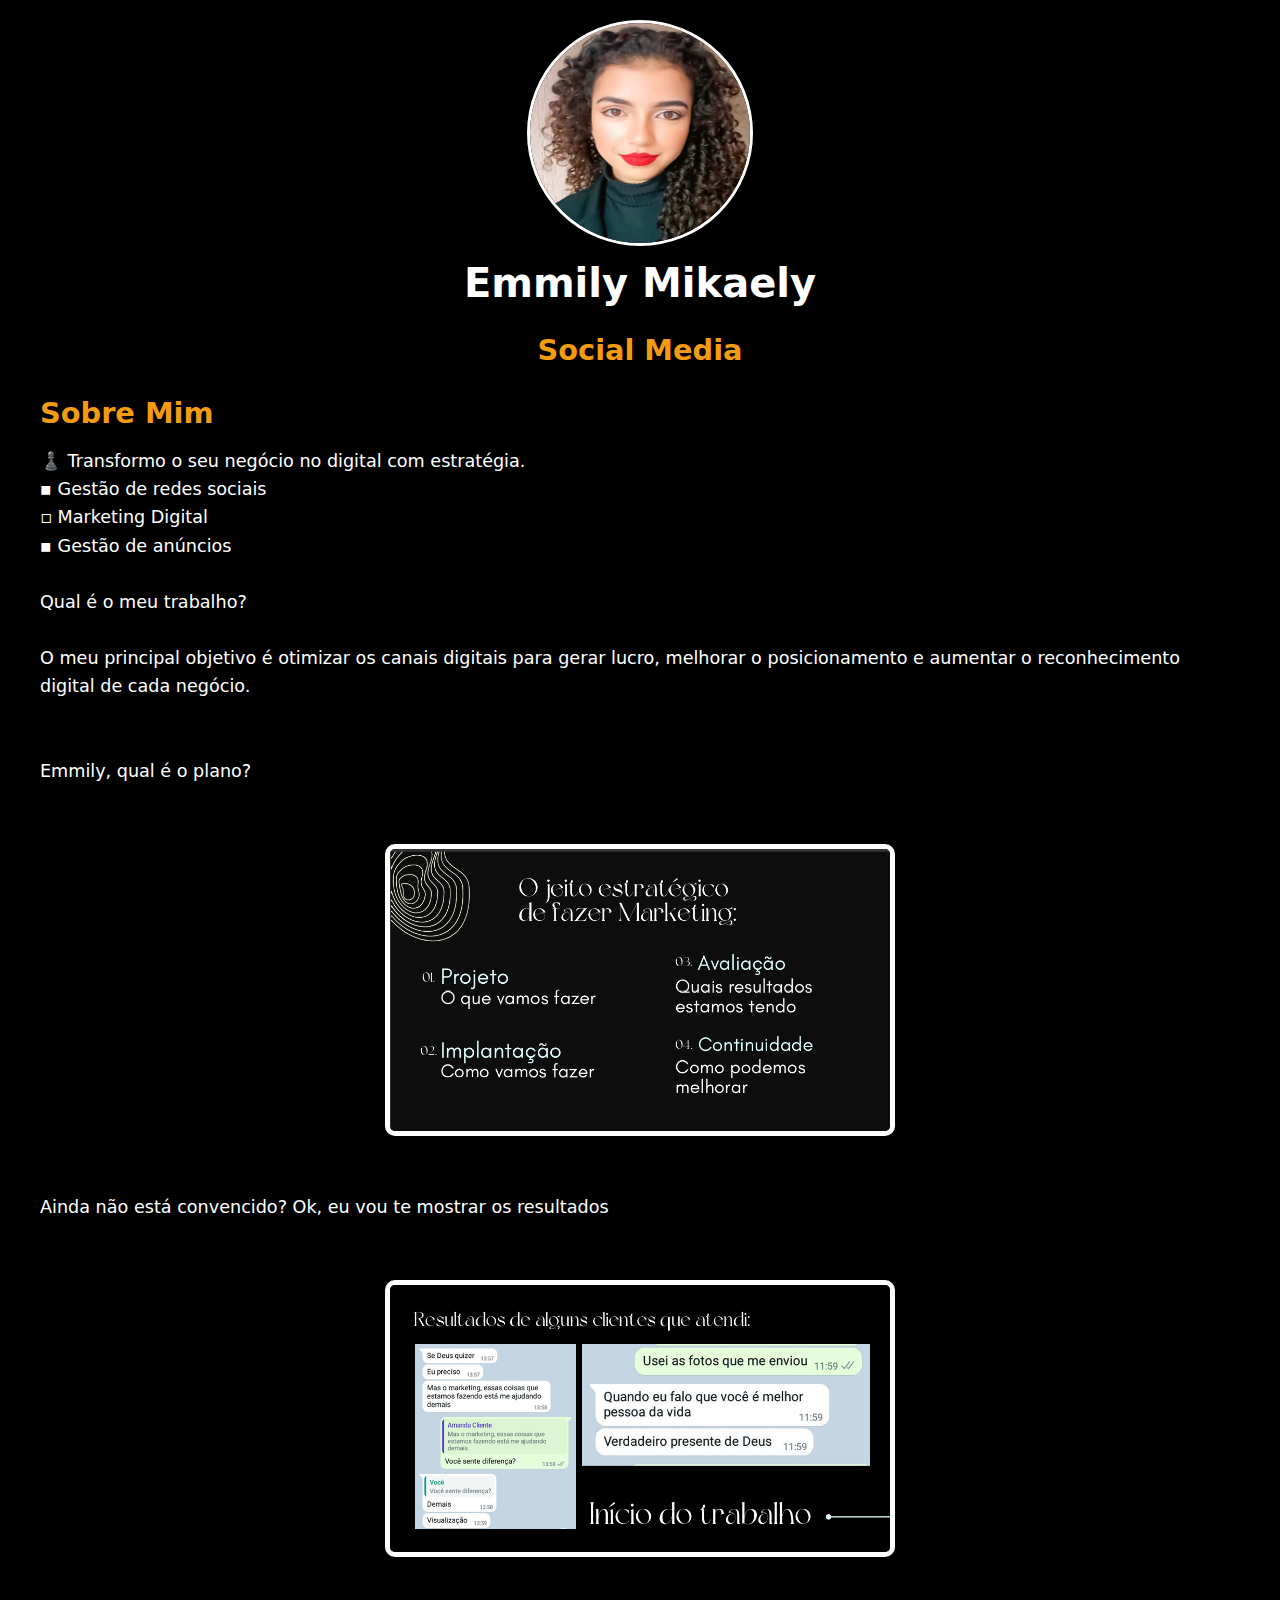
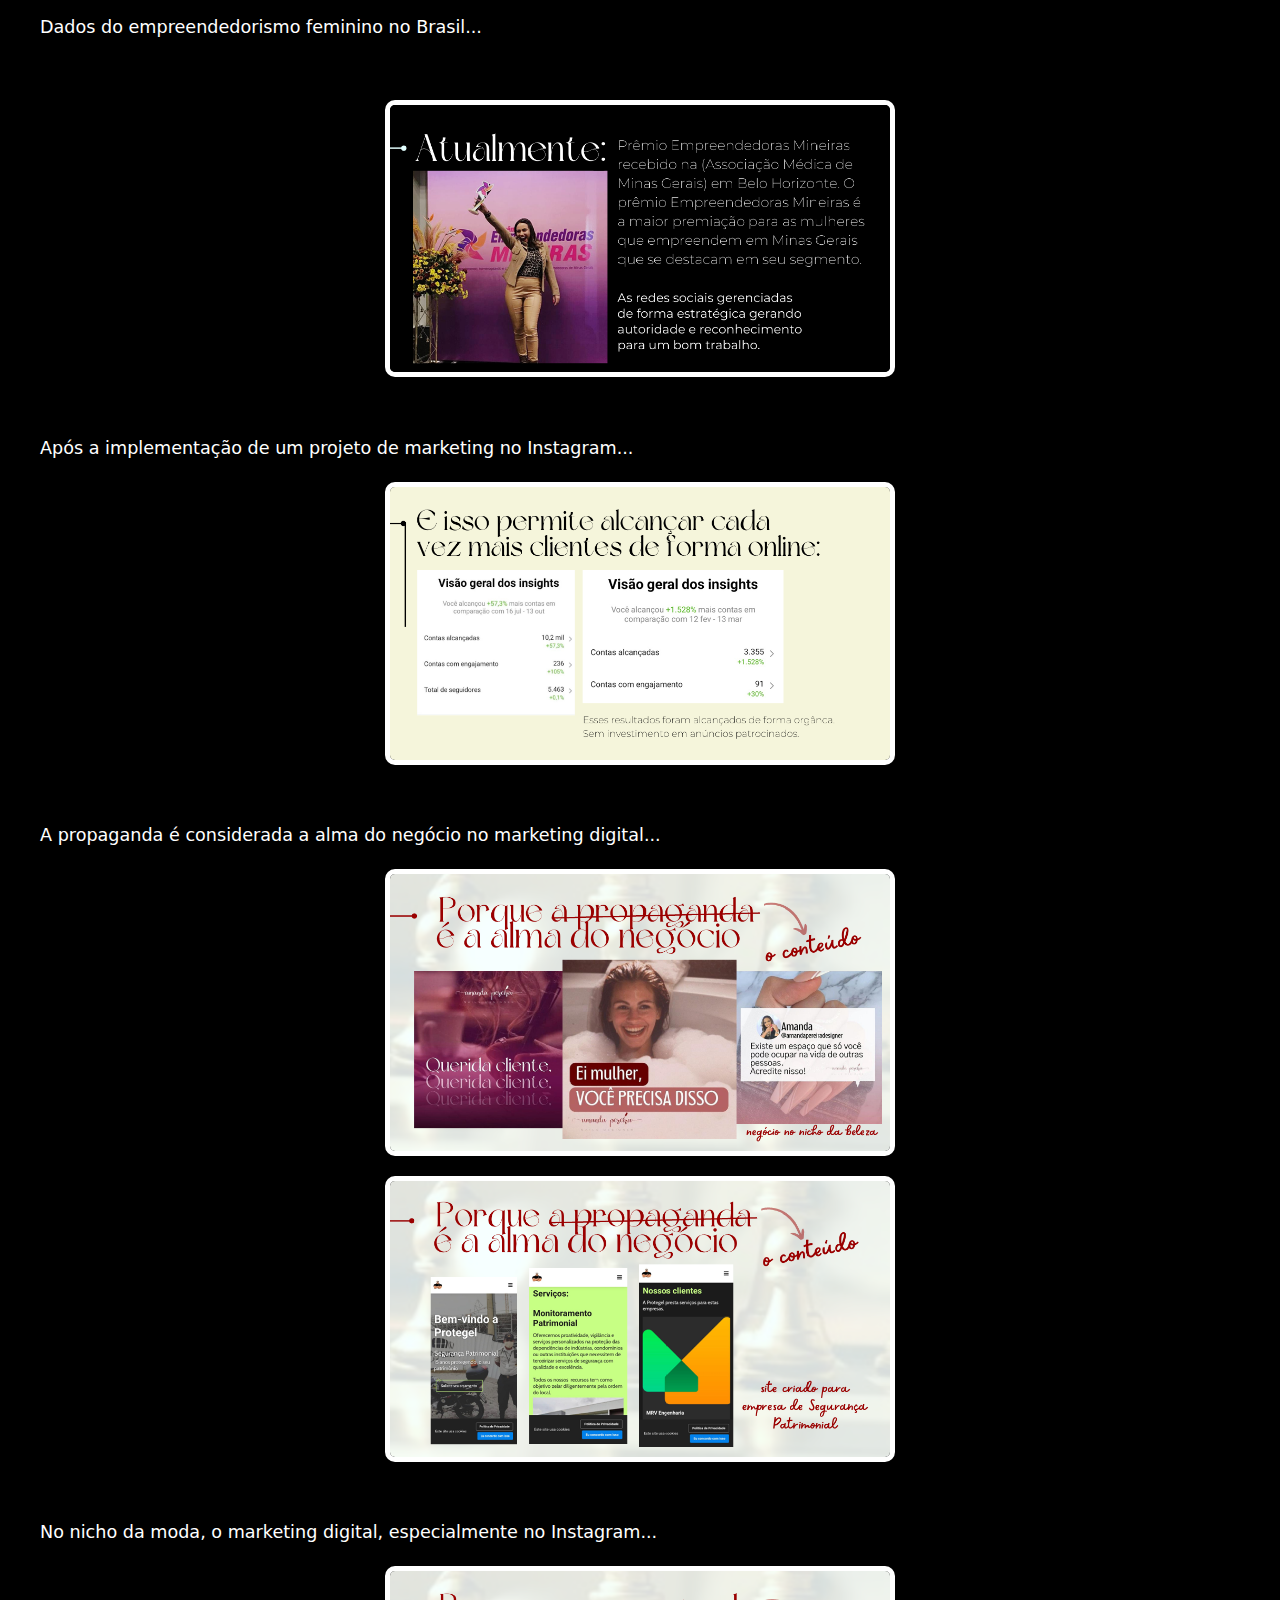
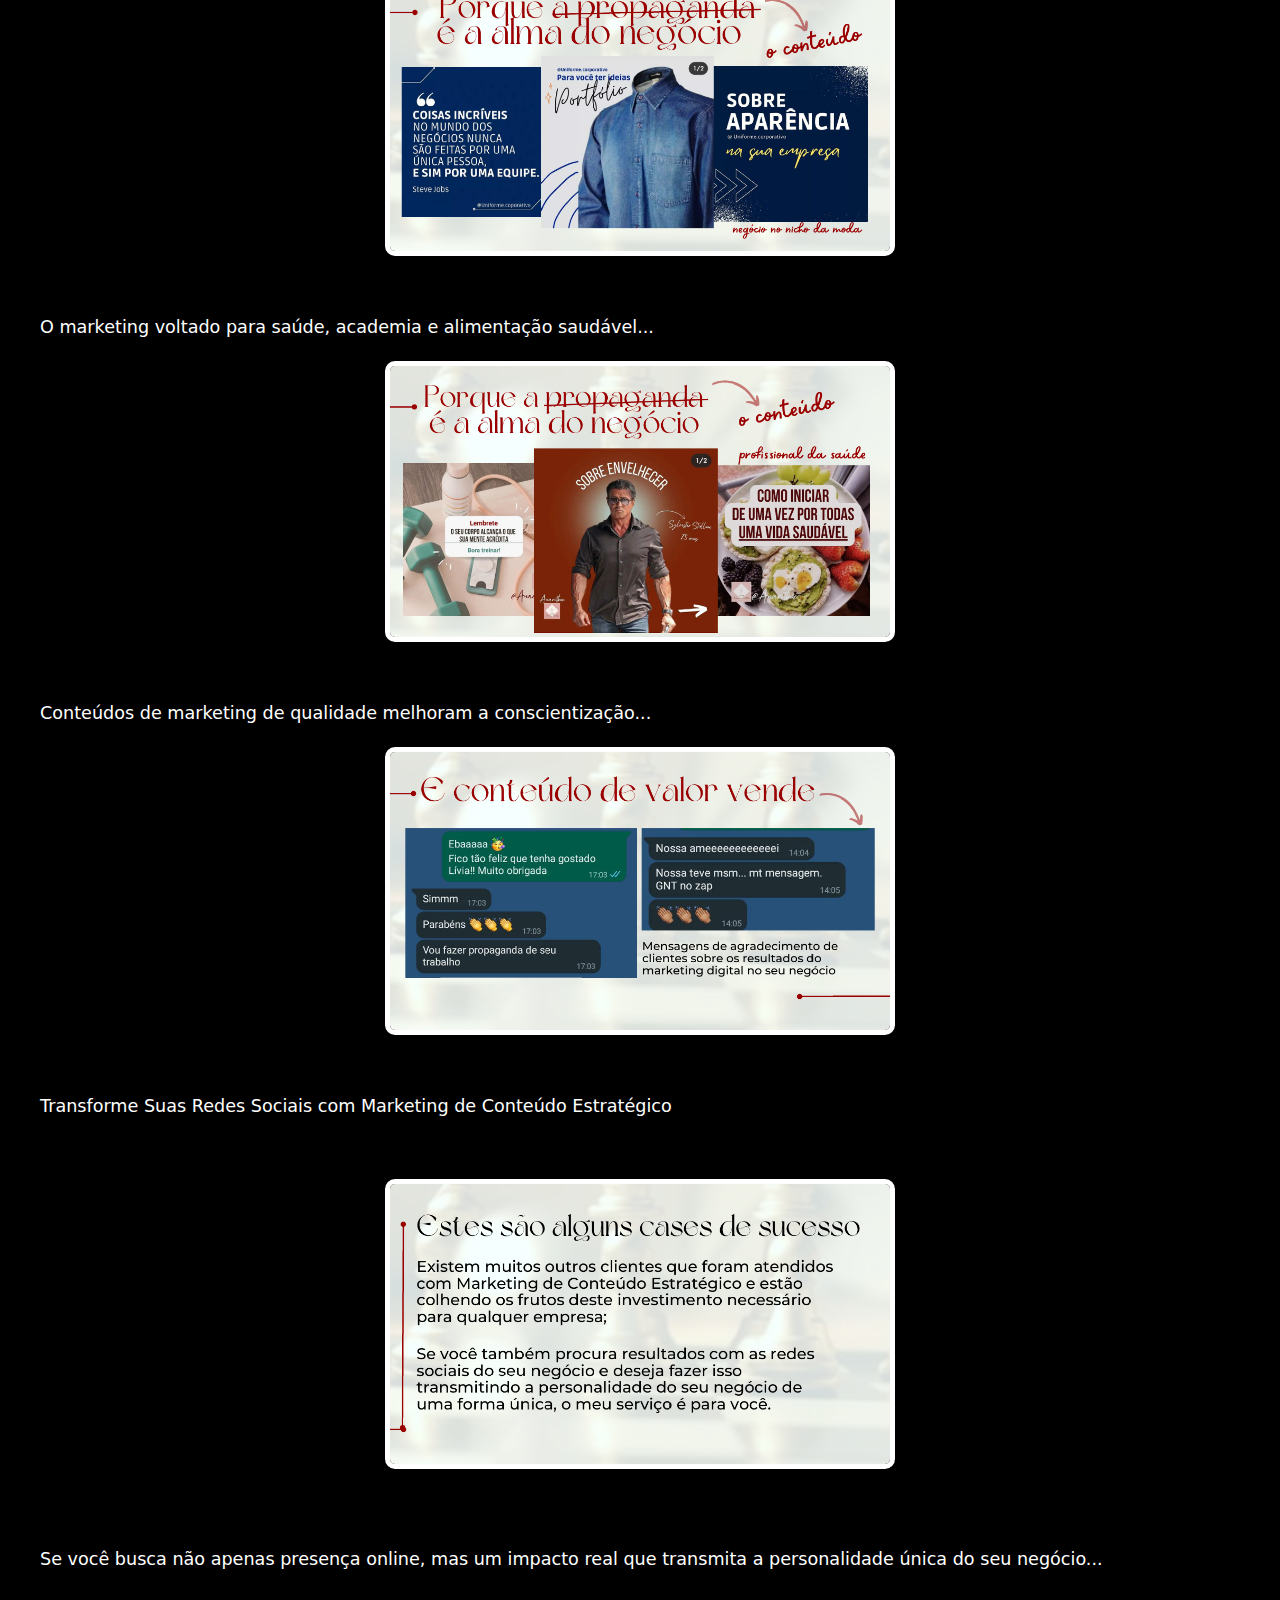
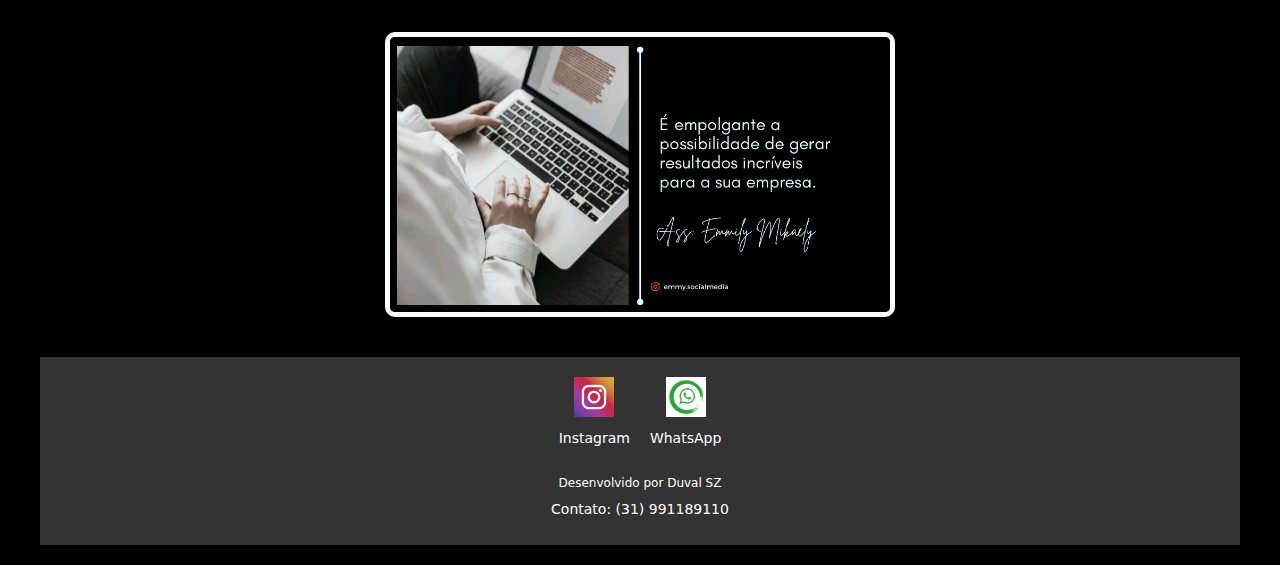
<file: index.html>
<!DOCTYPE html>
<html lang="pt-br">
<head>
    <meta charset="UTF-8">
    <meta name="viewport" content="width=device-width, initial-scale=1.0">
    <title>Emmy Social Midia</title>
    <link rel="stylesheet" href="apresentação.css">
</head> 

<body>
    <div class="container">
        <header>
            <div class="center">
                <img src="Img perfil.png" alt="Perfil">
            </div>
            <h1>Emmily Mikaely</h1>
            <h2>Social Media</h2>
        </header>

        <main>
            <section>
                <h3>Sobre Mim</h3>
                <p>♟️ Transformo o seu negócio no digital com estratégia.
                    <br>▪ Gestão de redes sociais
                    <br>▫ Marketing Digital
                    <br>▪ Gestão de anúncios
                    <br><br>Qual é o meu trabalho?
                    <br><br>O meu principal objetivo é otimizar os canais digitais para gerar lucro, melhorar o posicionamento e aumentar o reconhecimento digital de cada negócio.
                </p>
                <br><p>Emmily, qual é o plano?</p>
                <br>
                <img src="Qual é o plano.png" class="imagem-plano" alt="Plano">
                <br><p>Ainda não está convencido? Ok, eu vou te mostrar os resultados</p>
                <br>
                <img src="resultados.png" class="imagem-resultados" alt="Resultados">
                <br><p>Dados do empreendedorismo feminino no Brasil...</p>
                <br>
                <img src="Empreeendedorismo.png" class="imagem-resultados" alt="Empreendedorismo">
                <br><p>Após a implementação de um projeto de marketing no Instagram...</p>
                <img src="Captação de clientes.png" class="imagem-resultados" alt="Captação de Clientes">
                <br><p>A propaganda é considerada a alma do negócio no marketing digital...</p>
                <img src="A propaganda.png" class="imagem-plano" alt="A Propaganda">
                <img src="Ahh a propaganda.png" class="imagem-plano" alt="Ahh A Propaganda">
                <br><p>No nicho da moda, o marketing digital, especialmente no Instagram...</p>
                <img src="O nicho da moda.png" class="imagem-plano" alt="Nicho da Moda">
                <br><p>O marketing voltado para saúde, academia e alimentação saudável...</p>
                <img src="profissinais da saude.png" class="imagem-plano" alt="Profissionais da Saúde">
                <br><p>Conteúdos de marketing de qualidade melhoram a conscientização...</p>
                <img src="efeitos de um bom marketing.png" class="imagem-plano" alt="Efeitos de um Bom Marketing">
                <br>
                <p>Transforme Suas Redes Sociais com Marketing de Conteúdo Estratégico</p>
                <br>
                <img src="cases de sucesso.png" class="imagem-plano" alt="Cases de Sucesso">
                <br><br>
                <p>Se você busca não apenas presença online, mas um impacto real que transmita a personalidade única do seu negócio...</p>
                <br>
                <img src="Fim.png" class="imagem-plano" alt="Fim">
            </section>
        </main>

        <footer>
            <div class="social-links">
                <a href="https://www.instagram.com/emmily.mikaely/" target="_blank" rel="noopener noreferrer">
                    <img src="./instagram img.webp" alt="Instagram">
                    <p>Instagram</p>
                </a>
                <a href="https://api.whatsapp.com/message/VABOENYUAIS5F1?autoload=1&app_absent=0" target="_blank" rel="noopener noreferrer">
                    <img src="whatsapp.png" alt="WhatsApp">
                    <p>WhatsApp</p>
                </a>
            </div>
            <p class="developer">Desenvolvido por Duval SZ</p>
            <p>Contato: (31) 991189110</p>
        </footer>
    </div>

    <!-- Modal para ampliar imagens -->
    <div id="imageModal" class="modal">
        <span class="close">&times;</span>
        <img class="modal-content" id="imgAmpliada" alt="Imagem Ampliada">
    </div>

    <!-- JavaScript para adicionar interatividade -->
    <script>
      // Efeito hover nas imagens
      const imagens = document.querySelectorAll('.imagem-plano, .imagem-resultados');
      imagens.forEach(imagem => {
        imagem.addEventListener('mouseover', () => {
          imagem.style.opacity = '0.7';
          imagem.style.transition = 'opacity 0.5s';
        });
        imagem.addEventListener('mouseout', () => {
          imagem.style.opacity = '1';
        });
      });

      // Modal para ampliar imagens
      var modal = document.getElementById("imageModal");
      var modalImg = document.getElementById("imgAmpliada");
      var closeModal = document.getElementsByClassName("close")[0];

      imagens.forEach(imagem => {
        imagem.addEventListener('click', () => {
          modal.style.display = "block";
          modalImg.src = imagem.src;
        });
      });

      closeModal.onclick = function() {
        modal.style.display = "none";
      }

      modal.onclick = function(event) {
        if (event.target == modal) {
          modal.style.display = "none";
        }
      }
    </script>
</body>
</html>
</file>
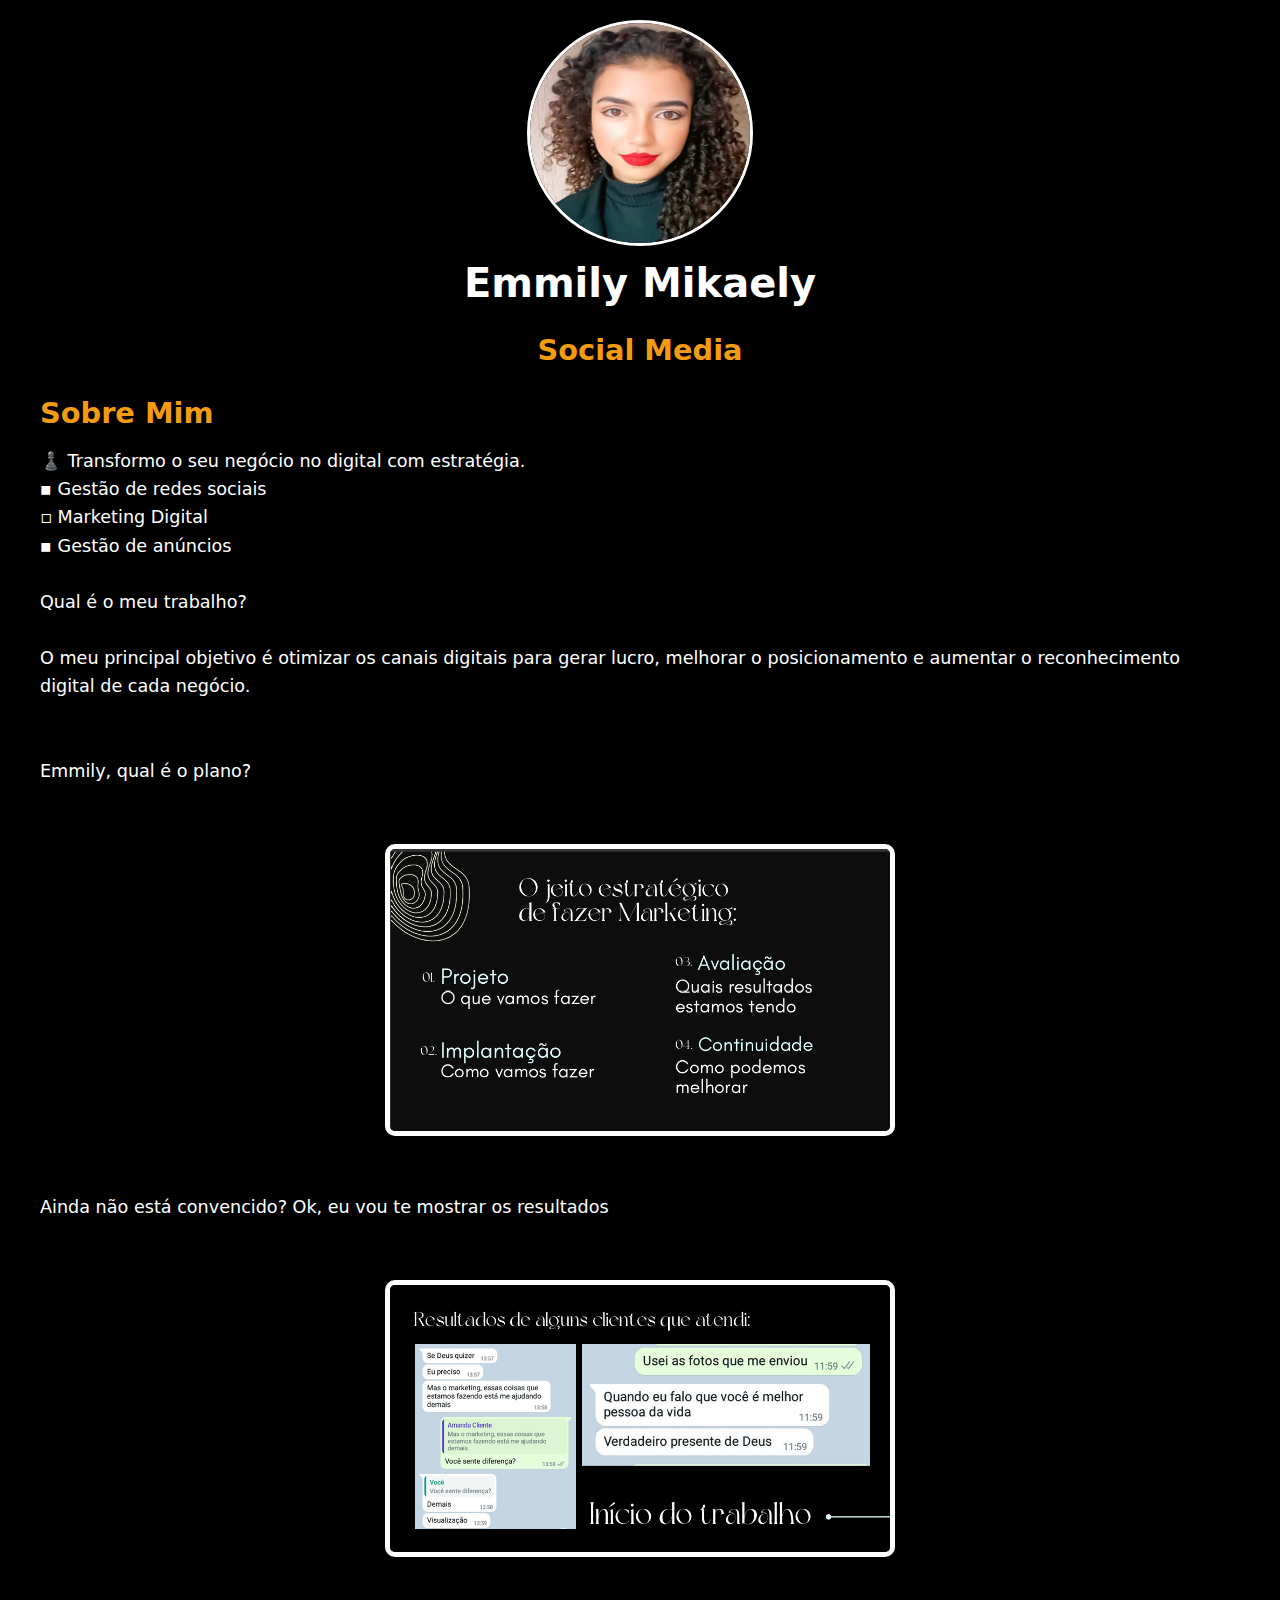
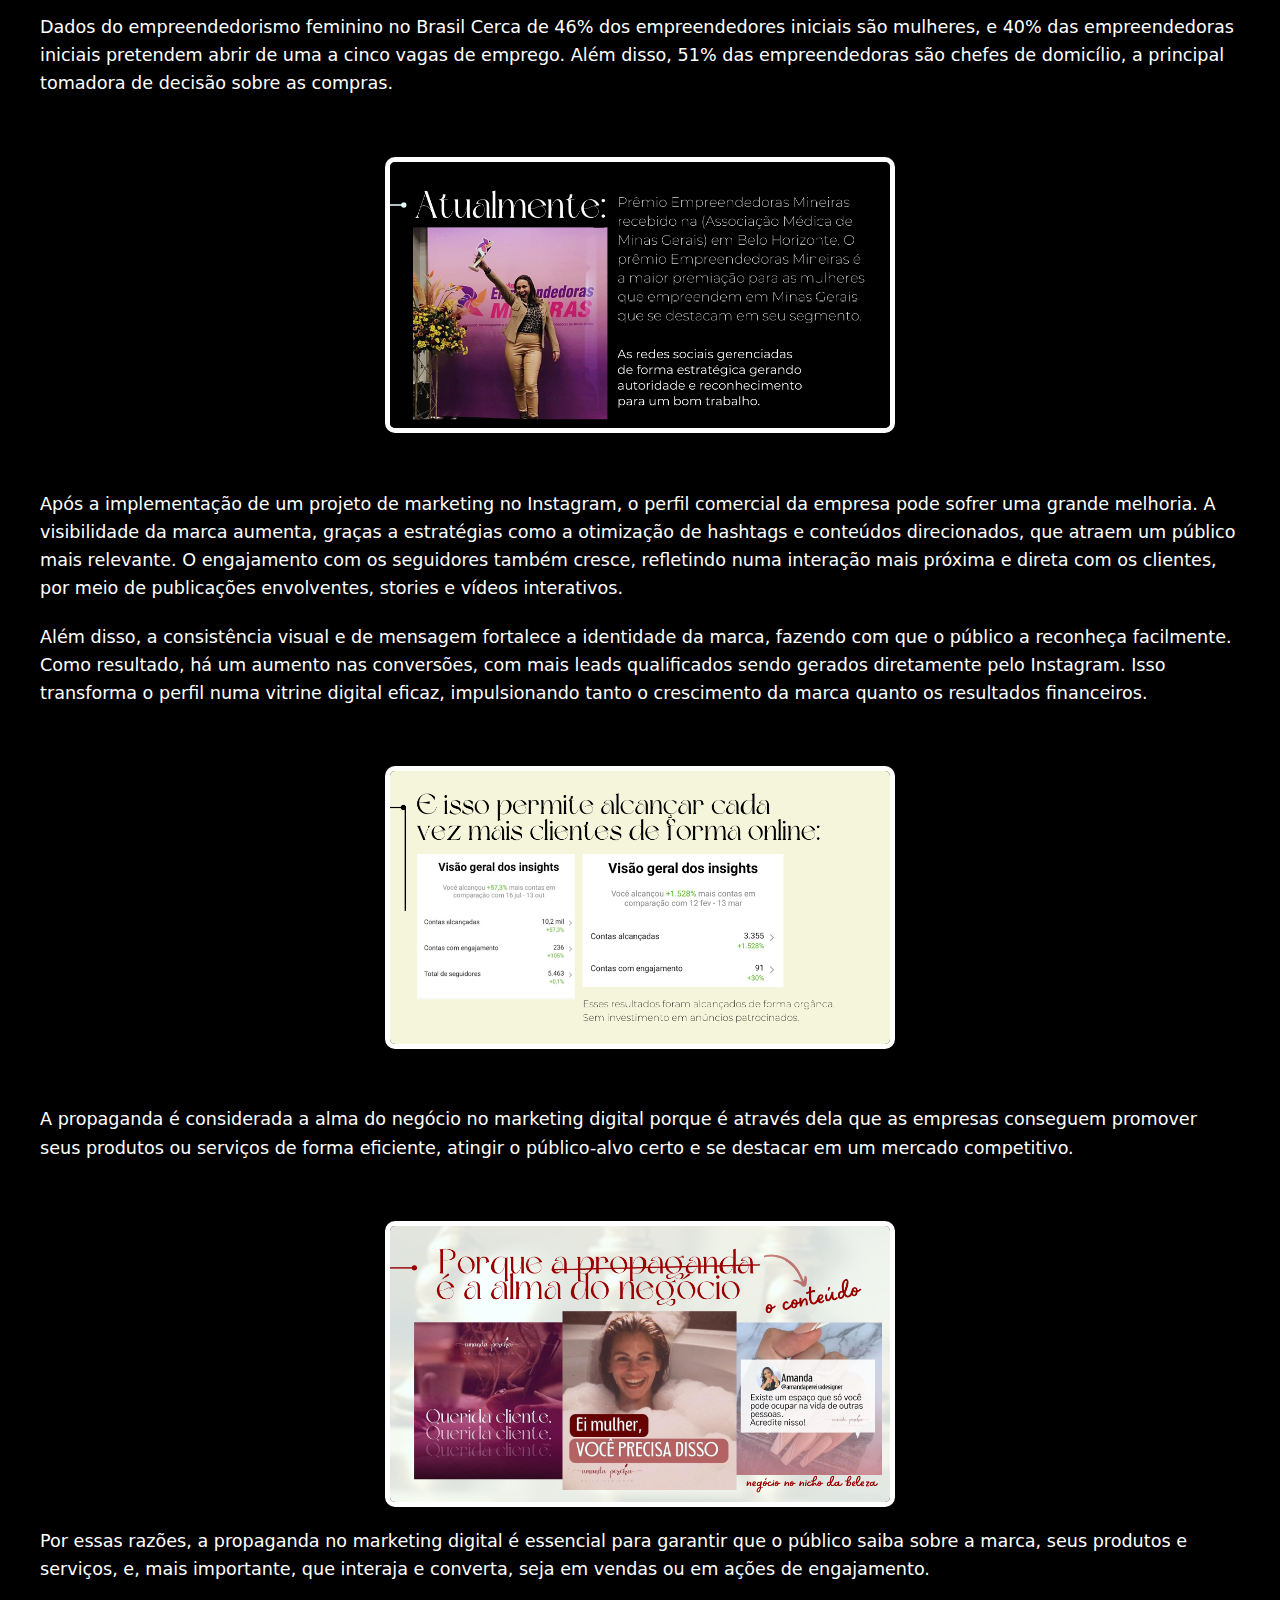
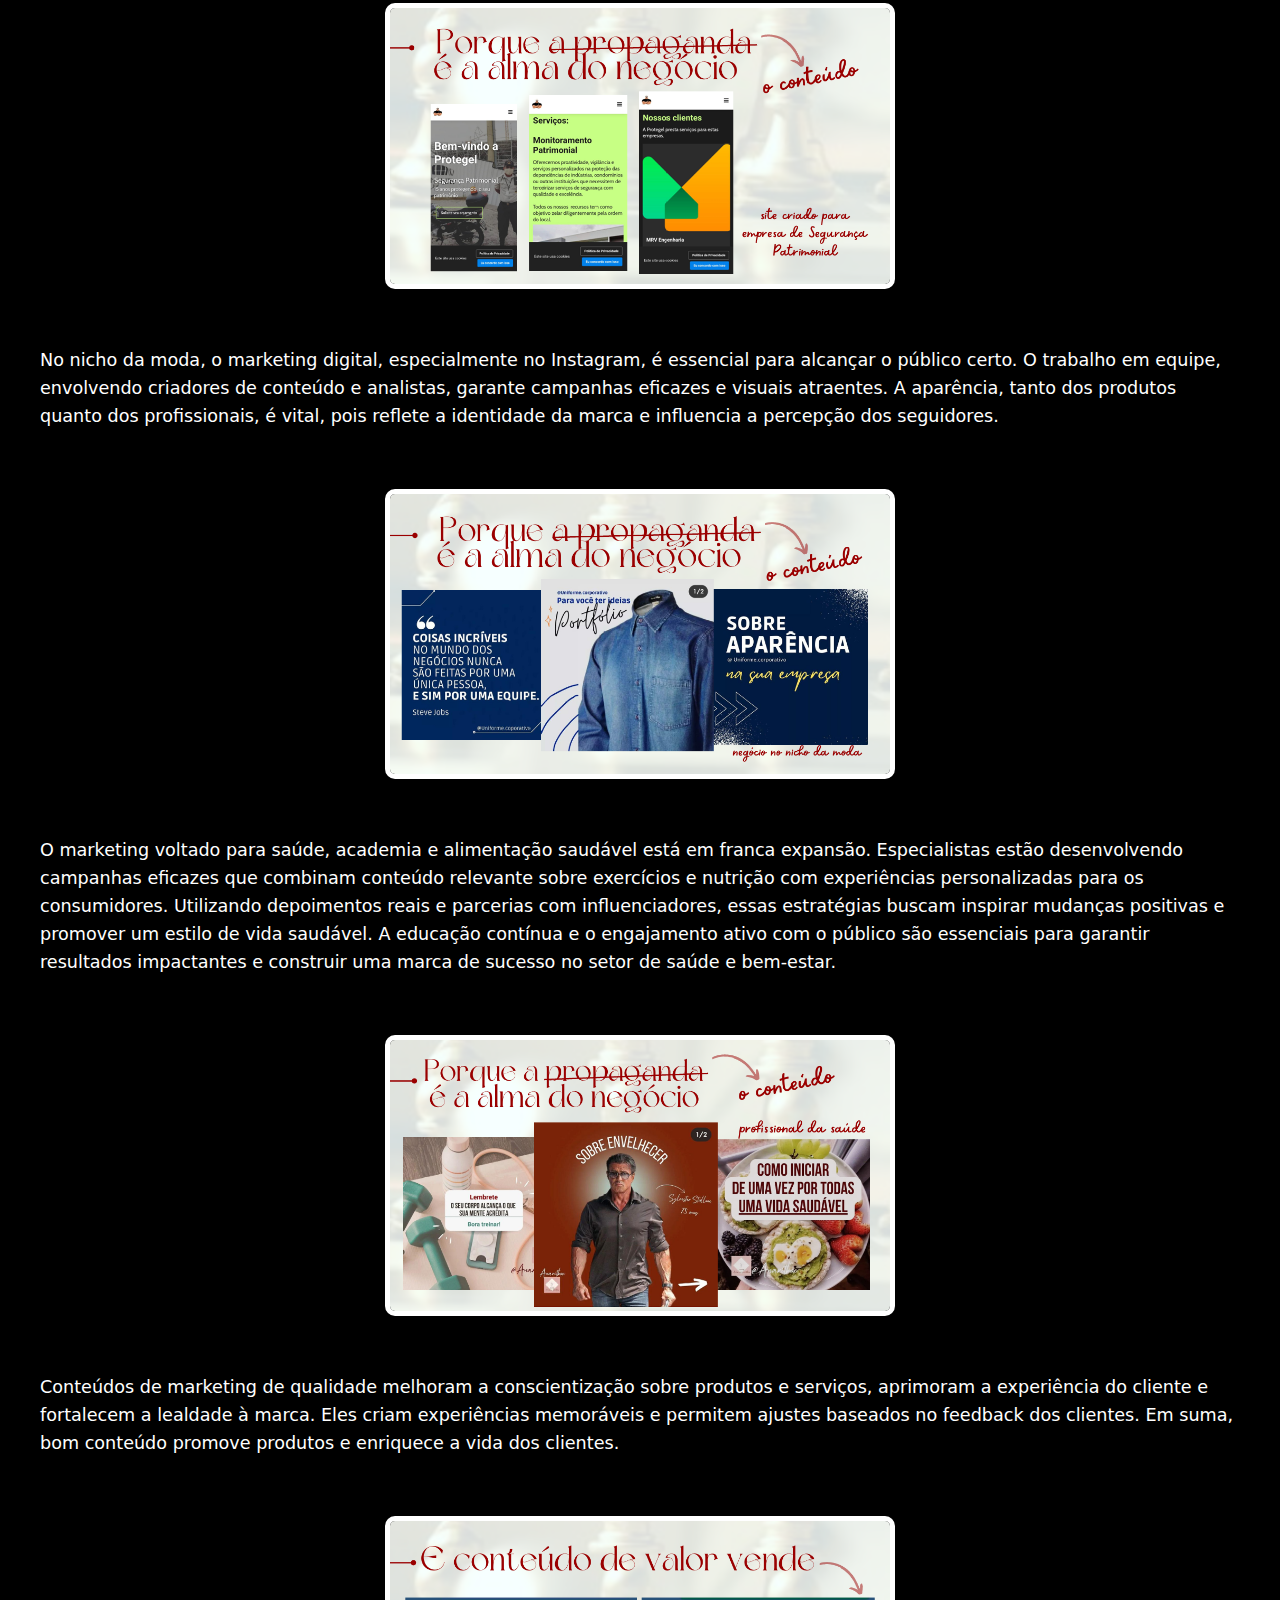
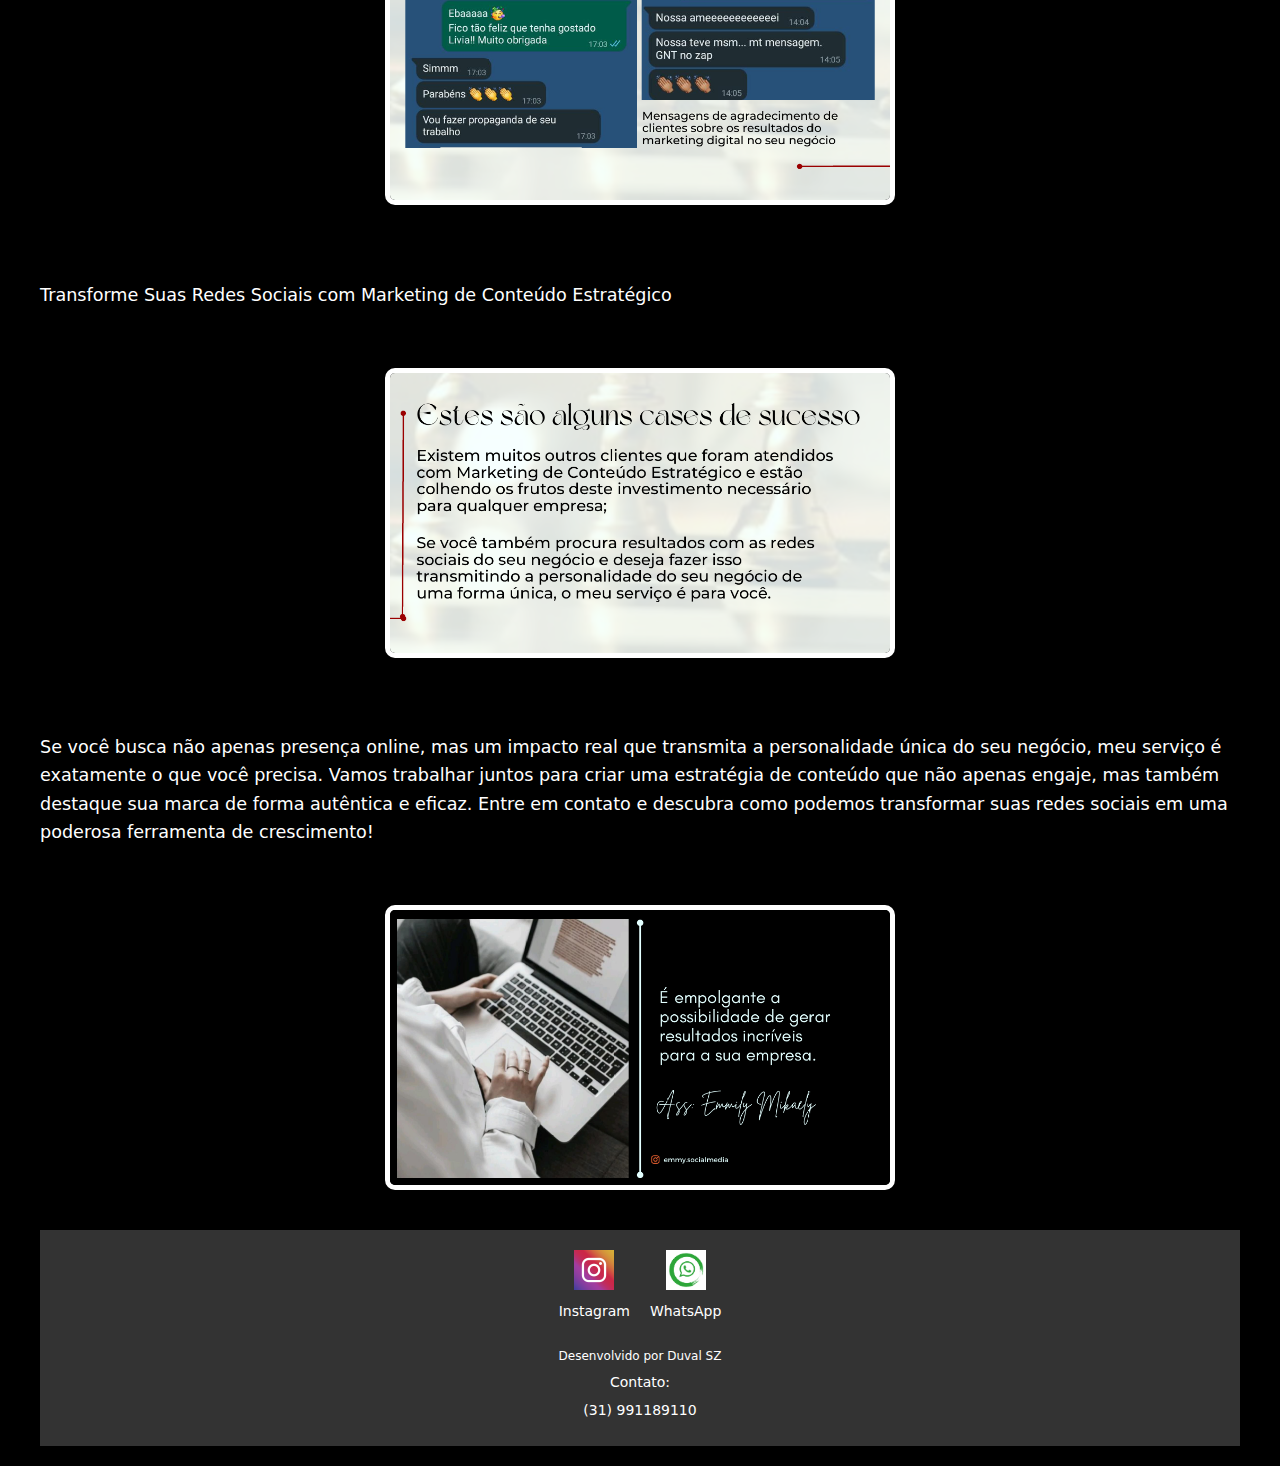
<file: index.html.html>
<!DOCTYPE html>
<html lang="pt-br">
<head>
    <!-- Declaração do tipo de documento HTML5 -->
    <meta charset="UTF-8">
    <!-- Configuração de codificação de caracteres para UTF-8 (suporta caracteres especiais) -->
    <meta name="viewport" content="width=device-width, initial-scale=1.0">
    <!-- Define a viewport para garantir que o site seja responsivo em dispositivos móveis -->
    
    <!-- Título da página que aparece na aba do navegador -->
    <title>Emmy Social Midia</title>

    <!-- Link para um arquivo CSS externo chamado "apresentação.css" -->
    <link rel="stylesheet" href="apresentação.css">
</head> 

<body>
    <!-- Elemento que contém todo o conteúdo principal da página -->
    <div class="container">

        <!-- Cabeçalho da página, normalmente contém logo, título ou elementos principais de introdução -->
        <header>
            <!-- Elemento div que centraliza a imagem, provavelmente estilizado com CSS para alinhamento -->
            <div class="center">
                <!-- Imagem do perfil (verifique se o caminho está correto) -->
                <img src="Img perfil.png"></img>
            </div>

            <!-- Título principal da página (nome da pessoa) -->
            <h1>Emmily Mikaely</h1>

            <!-- Subtítulo descrevendo o trabalho ou função da pessoa -->
            <h2>Social Media</h2>
        </header>

        <!-- Elemento principal que contém o conteúdo do corpo da página -->
        <main>
            <!-- Seção específica sobre "Sobre Mim" -->
            <section>
                <!-- Título da seção "Sobre Mim" -->
                <h3>Sobre Mim</h3>

                <!-- Parágrafo explicativo sobre os serviços oferecidos -->
                <p>♟️ Transformo o seu negócio no digital com estratégia.
                    <!-- Uso de <br> para quebrar linhas entre os diferentes serviços -->
                    <br>▪ Gestão de redes sociais
                    <br>▫ Marketing Digital
                    <br>▪ Gestão de anúncios

                    <!-- Nova linha com descrição do trabalho -->
                    <br><br>Qual é o meu trabalho?
                    <!-- Parágrafo explicando o objetivo principal -->
                    <br><br>O meu principal objetivo é otimizar os canais digitais para gerar lucro, melhorar o posicionamento e aumentar o reconhecimento digital de cada negócio.
                </p>

                <!-- Quebras de linha e texto introdutório antes da imagem -->
                <br><p>Emmily, qual é o plano?</p>
                <!-- Imagem complementar (verifique o caminho e o arquivo de imagem) -->
                <br>
                <img src="Qual é o plano.png" width="500px" class="imagem-plano">
                <br><p>Ainda não está convencido? Ok, eu vou te mostrar os resultados</p>
                <!-- Imagem complementar (verifique o caminho e o arquivo de imagem) -->
                <br>
                <img src="resultados.png" width="500px" class="imagem-resultados">
                <br><p>Dados do empreendedorismo feminino no Brasil Cerca de 46% dos empreendedores iniciais são mulheres, e 40% das empreendedoras iniciais pretendem abrir de uma a cinco vagas de emprego. Além disso, 51% das empreendedoras são chefes de domicílio, a principal tomadora de decisão sobre as compras.</p>
                <!-- Imagem complementar (verifique o caminho e o arquivo de imagem) -->
                <br>
                <img src="Empreeendedorismo.png" width="500px" class="imagem-resultados">
                <br><p>Após a implementação de um projeto de marketing no Instagram, o perfil comercial da empresa pode sofrer uma grande melhoria. A visibilidade da marca aumenta, graças a estratégias como a otimização de hashtags e conteúdos direcionados, que atraem um público mais relevante. O engajamento com os seguidores também cresce, refletindo numa interação mais próxima e direta com os clientes, por meio de publicações envolventes, stories e vídeos interativos.</p>

                    <p>Além disso, a consistência visual e de mensagem fortalece a identidade da marca, fazendo com que o público a reconheça facilmente. Como resultado, há um aumento nas conversões, com mais leads qualificados sendo gerados diretamente pelo Instagram. Isso transforma o perfil numa vitrine digital eficaz, impulsionando tanto o crescimento da marca quanto os resultados financeiros.</p>
                <!-- Imagem complementar (verifique o caminho e o arquivo de imagem) -->
                <br>
                <img src="Captação de clientes.png" width="500px" class="imagem-resultados">
                <br><p>A propaganda é considerada a alma do negócio no marketing digital porque é através dela que as empresas conseguem promover seus produtos ou serviços de forma eficiente, atingir o público-alvo certo e se destacar em um mercado competitivo.</p>
                <!-- Imagem complementar (verifique o caminho e o arquivo de imagem) -->
                <br>
                <img src="A propaganda.png" width="500px" class="imagem-plano">
                <p>Por essas razões, a propaganda no marketing digital é essencial para garantir que o público saiba sobre a marca, seus produtos e serviços, e, mais importante, que interaja e converta, seja em vendas ou em ações de engajamento.</p>
                <img src="Ahh a propaganda.png" width="500px" class="imagem-plano">
                <br><p>No nicho da moda, o marketing digital, especialmente no Instagram, é essencial para alcançar o público certo. O trabalho em equipe, envolvendo criadores de conteúdo e analistas, garante campanhas eficazes e visuais atraentes. A aparência, tanto dos produtos quanto dos profissionais, é vital, pois reflete a identidade da marca e influencia a percepção dos seguidores.</p>
                <!-- Imagem complementar (verifique o caminho e o arquivo de imagem) -->
                <br>
                <img src="O nicho da moda.png" width="500px" class="imagem-plano">
                <br><p>O marketing voltado para saúde, academia e alimentação saudável está em franca expansão. Especialistas estão desenvolvendo campanhas eficazes que combinam conteúdo relevante sobre exercícios e nutrição com experiências personalizadas para os consumidores. Utilizando depoimentos reais e parcerias com influenciadores, essas estratégias buscam inspirar mudanças positivas e promover um estilo de vida saudável. A educação contínua e o engajamento ativo com o público são essenciais para garantir resultados impactantes e construir uma marca de sucesso no setor de saúde e bem-estar.</p>
                <!-- Imagem complementar (verifique o caminho e o arquivo de imagem) -->
                <br>
                <img src="profissinais da saude.png" width="500px" class="imagem-plano">
                <br><p>Conteúdos de marketing de qualidade melhoram a conscientização sobre produtos e serviços, aprimoram a experiência do cliente e fortalecem a lealdade à marca. Eles criam experiências memoráveis e permitem ajustes baseados no feedback dos clientes. Em suma, bom conteúdo promove produtos e enriquece a vida dos clientes.</p>
                <!-- Imagem complementar (verifique o caminho e o arquivo de imagem) -->
                <br>
                <img src="efeitos de um bom marketing.png" width="500px" class="imagem-plano">
                <br>
                <!-- Imagem complementar (verifique o caminho e o arquivo de imagem) -->
                <br>
                <p>Transforme Suas Redes Sociais com Marketing de Conteúdo Estratégico</p>
                <br>
                <img src="cases de sucesso.png" width="500px" class="imagem-plano">
                <br>
                <br>
                <p>Se você busca não apenas presença online, mas um impacto real que transmita a personalidade única do seu negócio, meu serviço é exatamente o que você precisa. Vamos trabalhar juntos para criar uma estratégia de conteúdo que não apenas engaje, mas também destaque sua marca de forma autêntica e eficaz. Entre em contato e descubra como podemos transformar suas redes sociais em uma poderosa ferramenta de crescimento!</p>
                <br>
                <img src="Fim.png" width="500px" class="imagem-plano">





                
            </section>
        </main>

        <!-- Rodapé da página -->
        <footer>
            <div class="social-links">
                <!-- Link para o perfil do Instagram, configurado para abrir em uma nova aba -->
                <a href="https://www.instagram.com/emmily.mikaely/" target="_blank" rel="noopener noreferrer">
                    <!-- Imagem do ícone do Instagram -->
                    <img src="./instagram img.webp" alt="Instagram">
                    <!-- Texto explicativo abaixo do ícone -->
                    <p>Instagram</p>
                </a>
        
                <!-- Link para o WhatsApp, configurado para abrir em uma nova aba -->
                <a href="https://api.whatsapp.com/message/VABOENYUAIS5F1?autoload=1&app_absent=0" target="_blank" rel="noopener noreferrer">
                    <!-- Imagem do ícone do WhatsApp -->
                    <img src="whatsapp.png" alt="WhatsApp">
                    <!-- Texto explicativo abaixo do ícone -->
                    <p>WhatsApp</p>
                </a>
            </div>
        
            <!-- Texto explicativo abaixo dos ícones -->
            <p class="developer">Desenvolvido por Duval SZ </p>
            <p>Contato:</p> <p>(31) 991189110</p>
        </footer>
        
    </div>
</body>
</html>
</file>
<file: apresentação.css>
/* Estilo global */
body {
    color: white;
    background-color: black;
    font-family: system-ui, -apple-system, BlinkMacSystemFont, 'Segoe UI', Roboto, Oxygen, Ubuntu, Cantarell, 'Open Sans', 'Helvetica Neue', sans-serif;
    margin: 0;
    padding: 0;
    box-sizing: border-box;
}

/* Container geral */
.container {
    max-width: 1200px;
    margin: 0 auto;
    padding: 20px;
}

/* Estilos de links */
a {
    color: white;
    text-decoration: none;
    transition: color 0.3s ease-in-out;
}

a:hover {
    color: red; /* Animação hover nos links */
}

/* Cabeçalho */
header {
    text-align: center;
    margin-bottom: 20px;
}

header img {
    width: 220px;
    height: 220px;
    border-radius: 50%;
    border: 3px solid white; /* Aumentei a espessura da borda */
    transition: transform 0.3s ease; /* Efeito de zoom suave */
}

header img:hover {
    transform: scale(1.1); /* Aumenta a imagem ao passar o mouse */
}

h1 {
    color: white;
    text-align: center;
    font-size: 2.5rem; /* Tamanho maior para destaque */
    margin-top: 10px;
}

h2 {
    color: #f39c12; /* Cor secundária */
    font-size: 1.8rem;
    margin-top: 5px;
}

/* Estilizando as seções */
h3 {
    font-size: 1.8rem;
    margin-bottom: 15px;
    color: #f39c12;
}

p {
    font-size: 1.1rem;
    line-height: 1.6; /* Melhora a legibilidade do texto */
    margin-bottom: 20px;
}

/* Estilizando as imagens */
.imagem-plano, .imagem-resultados {
    width: 100%;
    max-width: 500px; /* Limita a largura máxima */
    border: 5px solid white;
    border-radius: 10px; /* Arredondando os cantos das imagens */
    padding: 0;
    display: block;
    margin: 20px auto; /* Centraliza e adiciona espaço ao redor */
    transition: transform 0.3s ease-in-out, box-shadow 0.3s ease-in-out; /* Adiciona animação */
}

.imagem-plano:hover, .imagem-resultados:hover {
    transform: scale(1.05); /* Zoom leve ao passar o mouse */
    box-shadow: 0 8px 16px rgba(255, 255, 255, 0.3); /* Sombra suave */
}

/* Botões */
button {
    padding: 10px 20px;
    background-color: #f39c12;
    border: none;
    color: white;
    font-size: 1.2rem;
    border-radius: 5px;
    cursor: pointer;
    transition: background-color 0.3s ease-in-out, transform 0.3s ease-in-out;
}

button:hover {
    background-color: #e67e22; /* Altera a cor ao passar o mouse */
    transform: scale(1.05); /* Efeito de zoom */
}

/* Rodapé */
footer {
    text-align: center;
    padding: 20px;
    margin-top: 40px;
    background-color: #333; /* Cor de fundo mais escura para contraste */
    color: white;
}

footer .social-links {
    display: flex;
    justify-content: center;
    gap: 20px;
}

footer a {
    display: flex;
    flex-direction: column;
    align-items: center;
    text-decoration: none;
    color: inherit;
    transition: transform 0.3s ease;
}

footer a:hover {
    transform: scale(1.1); /* Efeito de zoom nos ícones */
}

footer img {
    width: 40px;
    height: auto;
    margin-bottom: 5px;
}

footer p {
    margin: 5px 0;
    font-size: 14px;
}

footer .developer {
    margin-top: 20px;
    font-size: 12px;
}

/* Animações */
@keyframes fadeIn {
    from {
        opacity: 0;
    }
    to {
        opacity: 1;
    }
}

/* Aplica a animação fadeIn ao conteúdo principal */
section {
    animation: fadeIn 1.5s ease-in-out;
}

/* Responsividade */
@media (max-width: 768px) {
    header img {
        width: 150px;
    }

    h1 {
        font-size: 2rem;
    }

    h2 {
        font-size: 1.5rem;
    }

    .imagem-plano, .imagem-resultados {
        max-width: 100%; /* Ocupa toda a largura disponível no mobile */
    }

    footer img {
        width: 30px;
    }
}

@media (max-width: 480px) {
    h1 {
        font-size: 1.8rem;
    }

    h2 {
        font-size: 1.2rem;
    }

    p {
        font-size: 1rem;
    }

    button {
        font-size: 1rem;
        padding: 8px 16px;
    }

    footer p {
        font-size: 10px;
    }
}

/* Estilo do modal */
.modal {
    display: none; /* Escondido por padrão */
    position: fixed; /* Fixa o modal na tela inteira */
    z-index: 1000; /* Coloca o modal acima de outros elementos */
    padding-top: 100px;
    left: 0;
    top: 0;
    width: 100%;
    height: 100%;
    overflow: auto; /* Permite rolagem se a imagem for grande */
    background-color: rgba(0, 0, 0, 0.9); /* Fundo preto semi-transparente */
}

/* Imagem dentro do modal */
.modal-content {
    margin: auto;
    display: block;
    width: 80%;
    max-width: 700px;
}

/* Botão de fechar */
.close {
    position: absolute;
    top: 15px;
    right: 35px;
    color: #fff;
    font-size: 40px;
    font-weight: bold;
    transition: 0.3s;
}

.close:hover,
.close:focus {
    color: #bbb;
    text-decoration: none;
    cursor: pointer;
}

/* Animação de zoom para a imagem */
.modal-content {
    animation-name: zoom;
    animation-duration: 0.6s;
}

@keyframes zoom {
    from {transform: scale(0.1)}
    to {transform: scale(1)}
}
</file>
